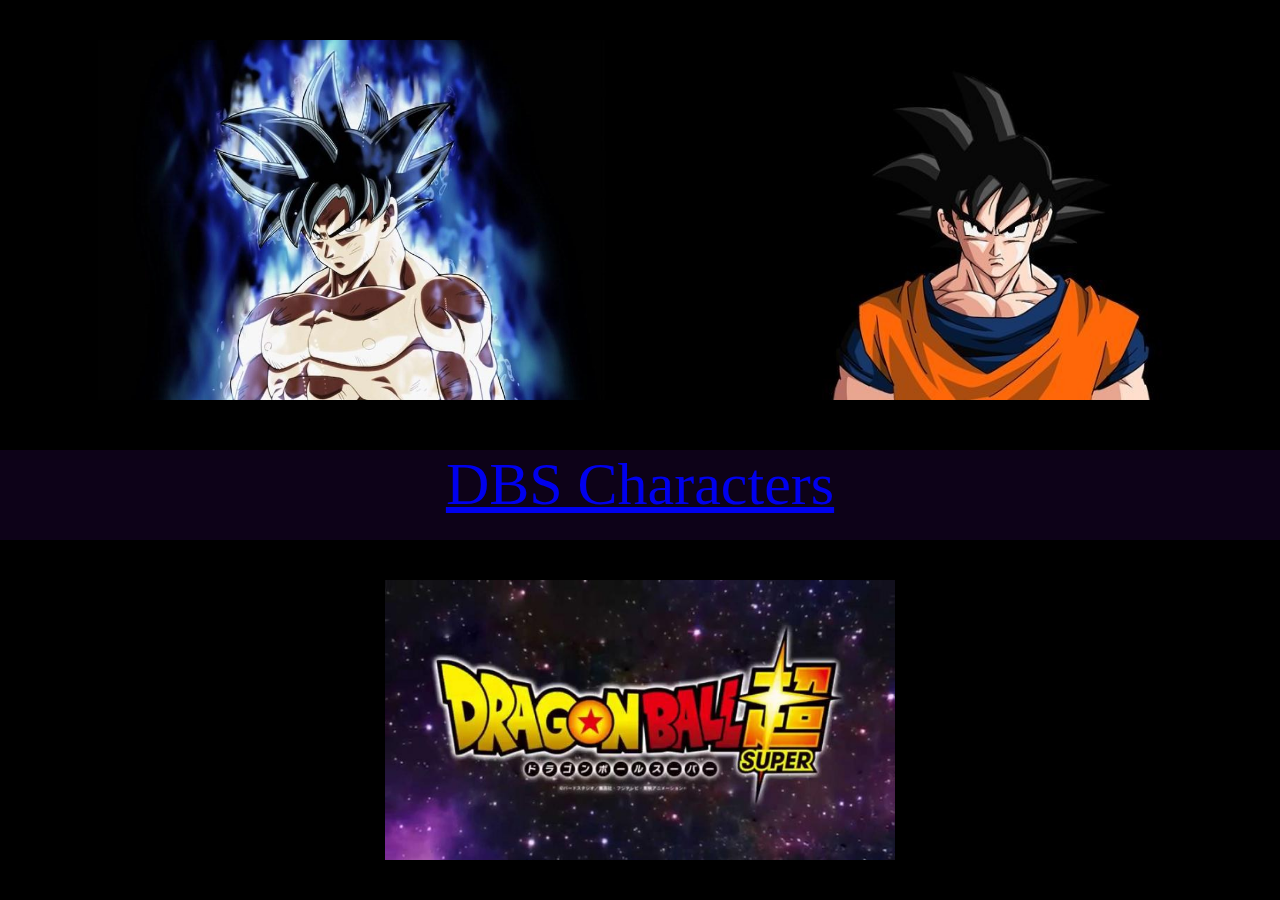
<file: index.html>
<!DOCTYPE html>

<html>
<head>
		<title>Fanpage</title>
		<link rel="stylesheet" href="stylesheet.css">
	</head>
	
	<body>
	<div class="container">
	<div class="green">
	<img src="images/goku.jpg"/>
	</div>
	<div class="purple">
	<img src="images/Gokunormal.jpg" />
	</div>
	</div>
	<div class="red"> 
		<ul>
			<center><li><a href="characters.html"> DBS Characters </a></li></center>
		</ul>
	</div>
	<div class="blue">
	<img src="images/dbslogo.jpg" onclick="play(this)"/>
	<audio src="dbsSound/dbsOpening2.mp3" type="audio/mp3" id="dbs"></audio>
	</div>
	</div>
	
	<script src="characters.js"></script>

	</body>
</file>
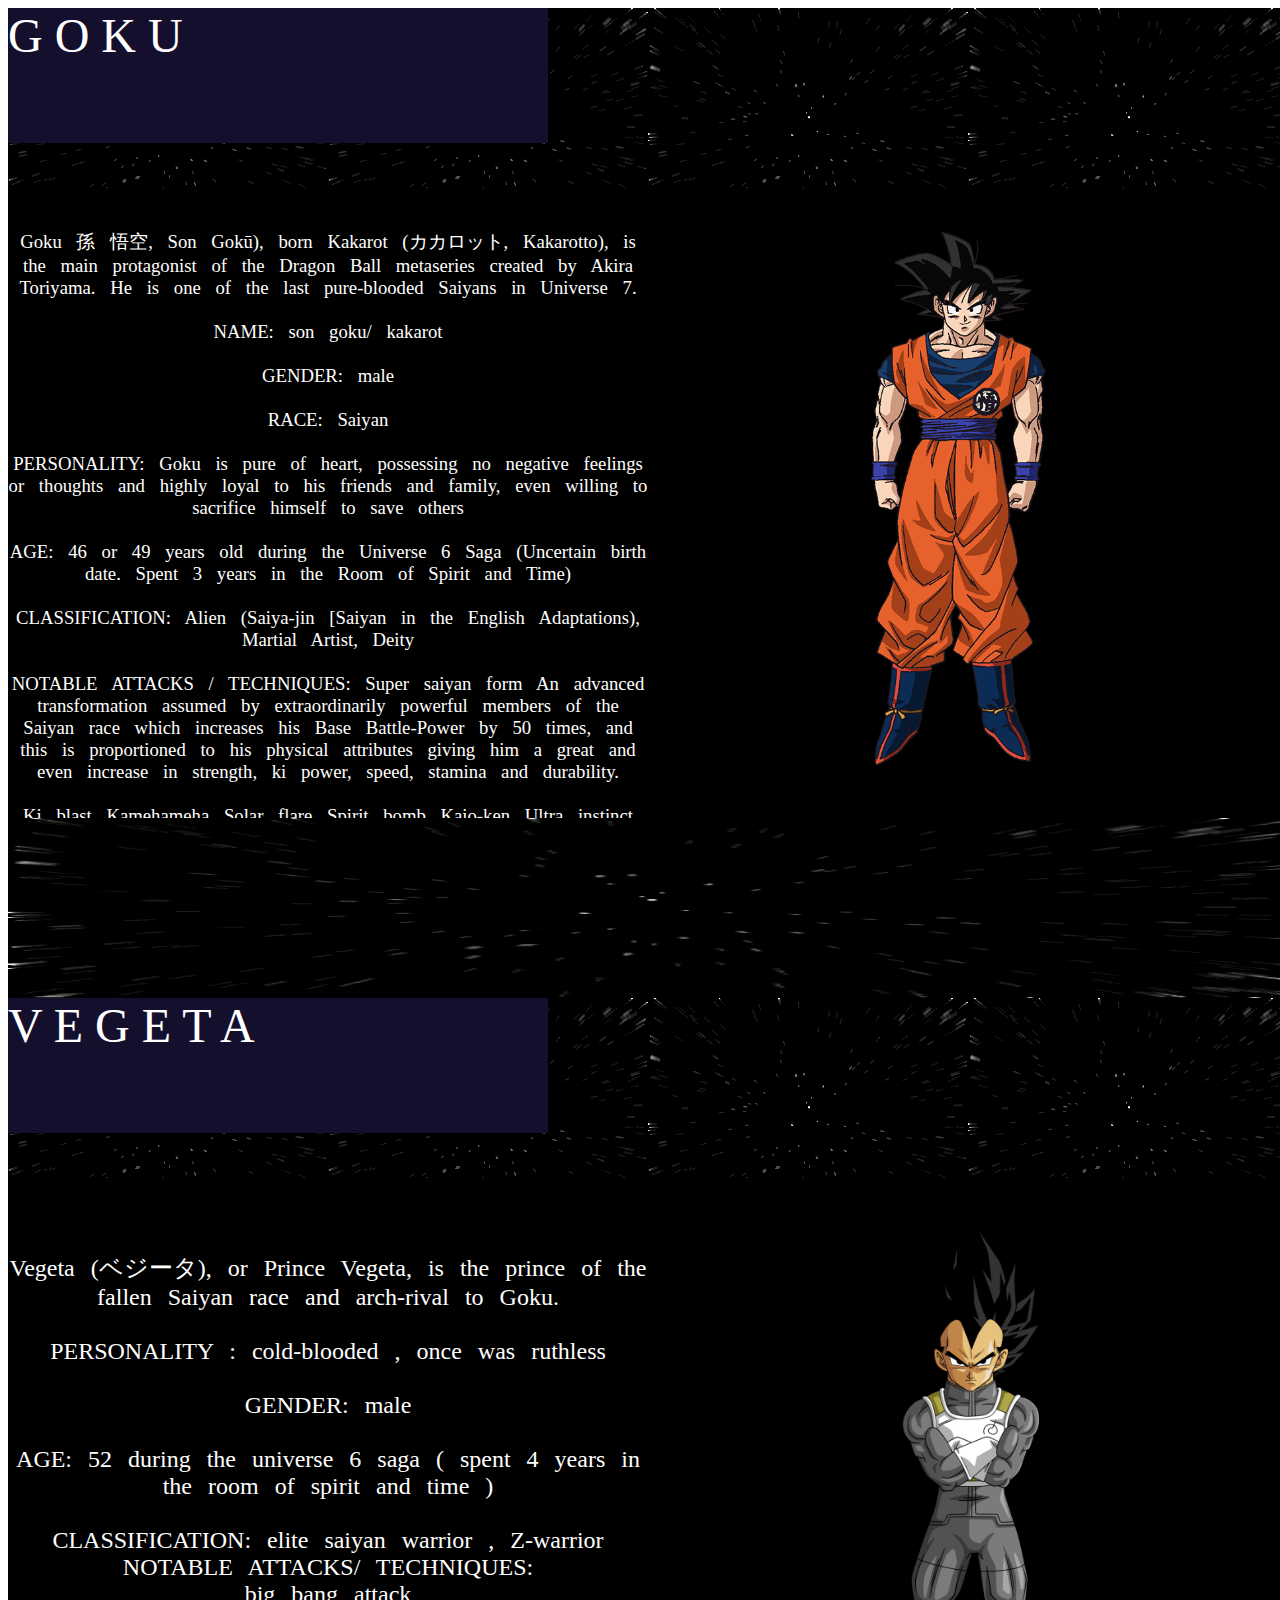
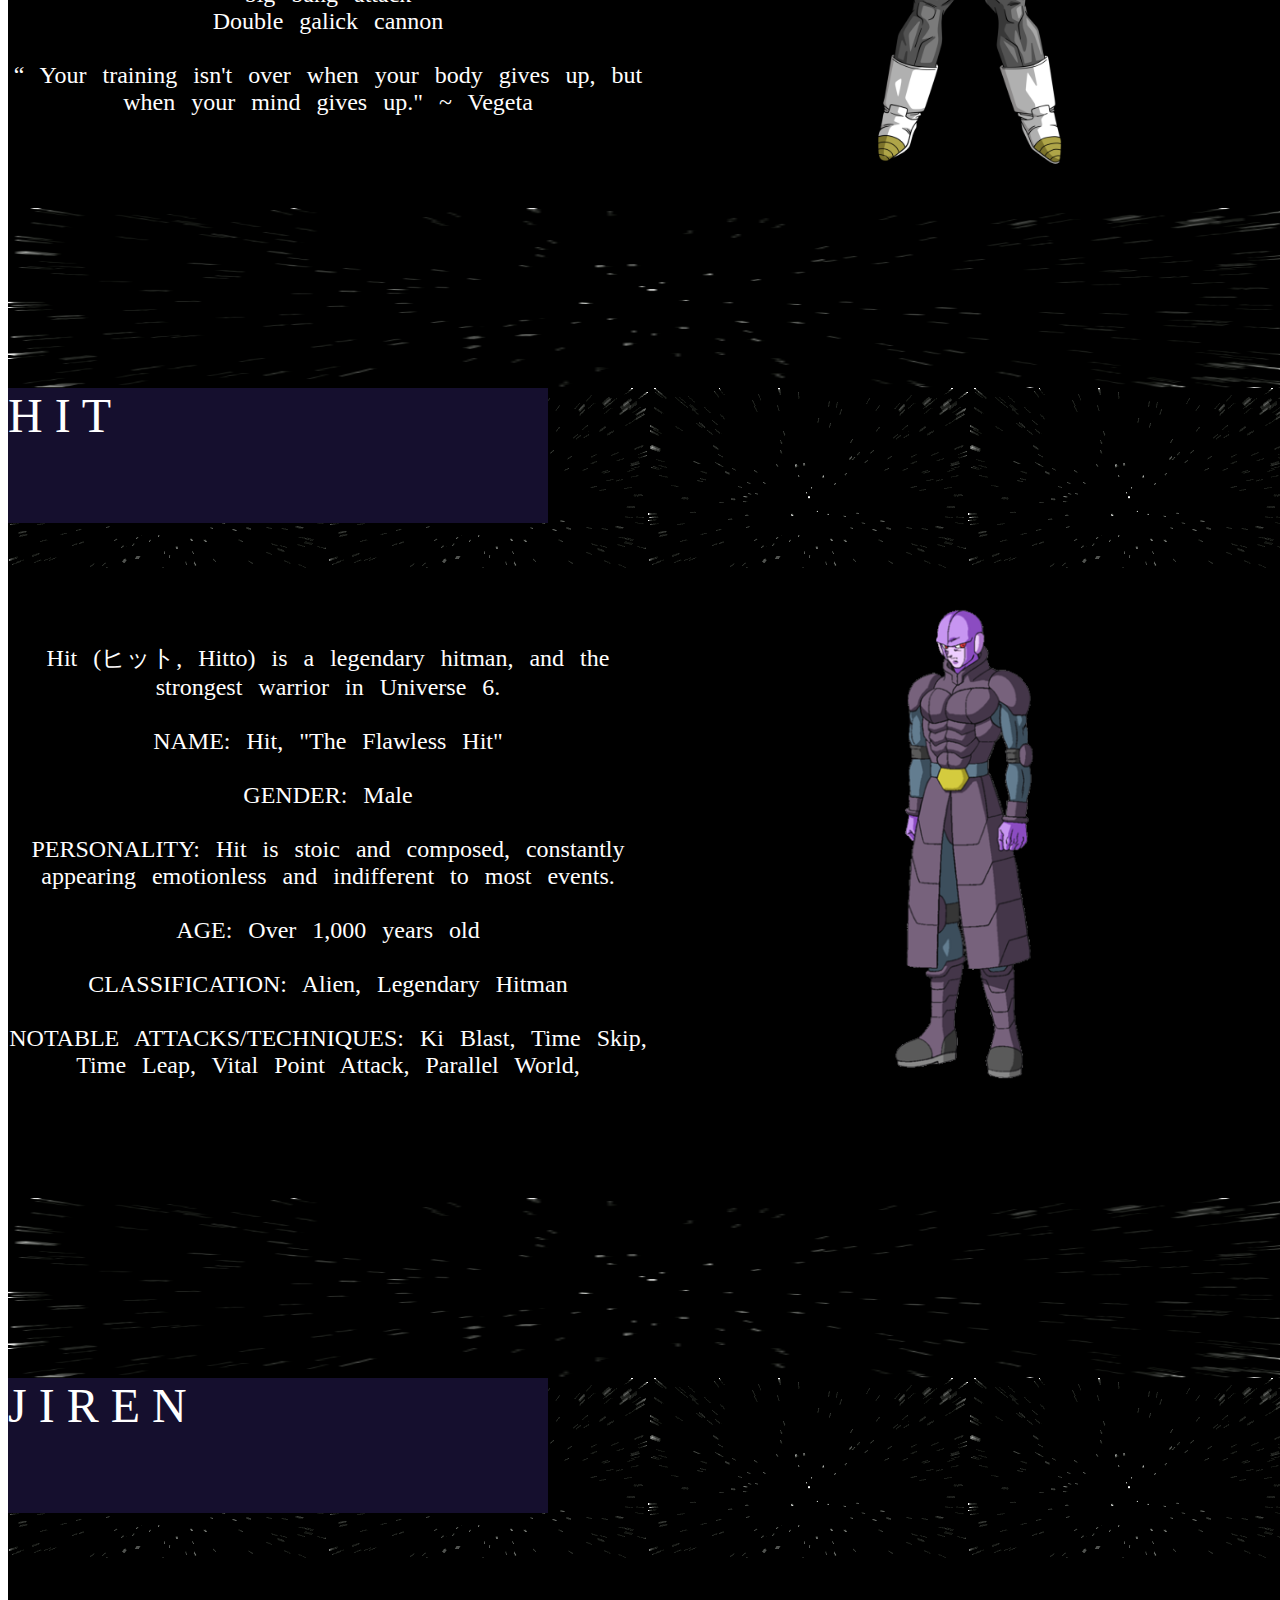
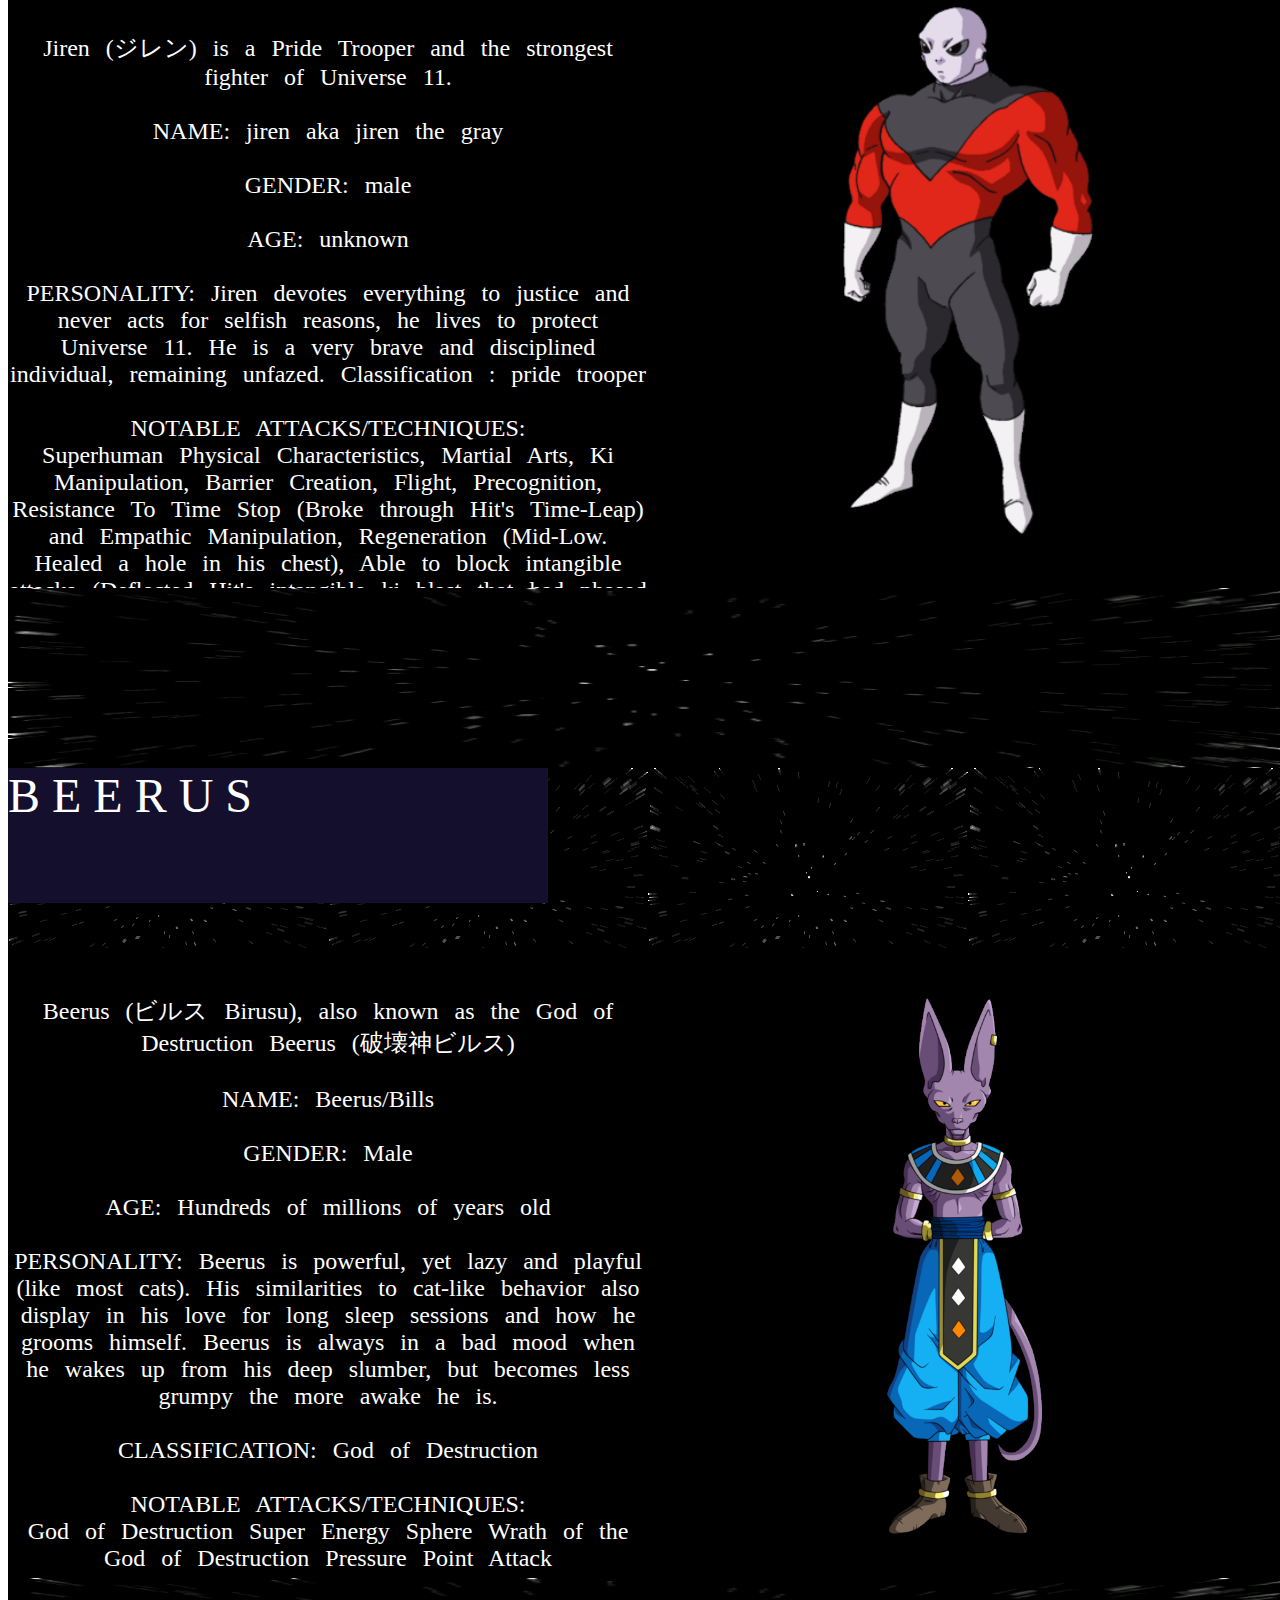
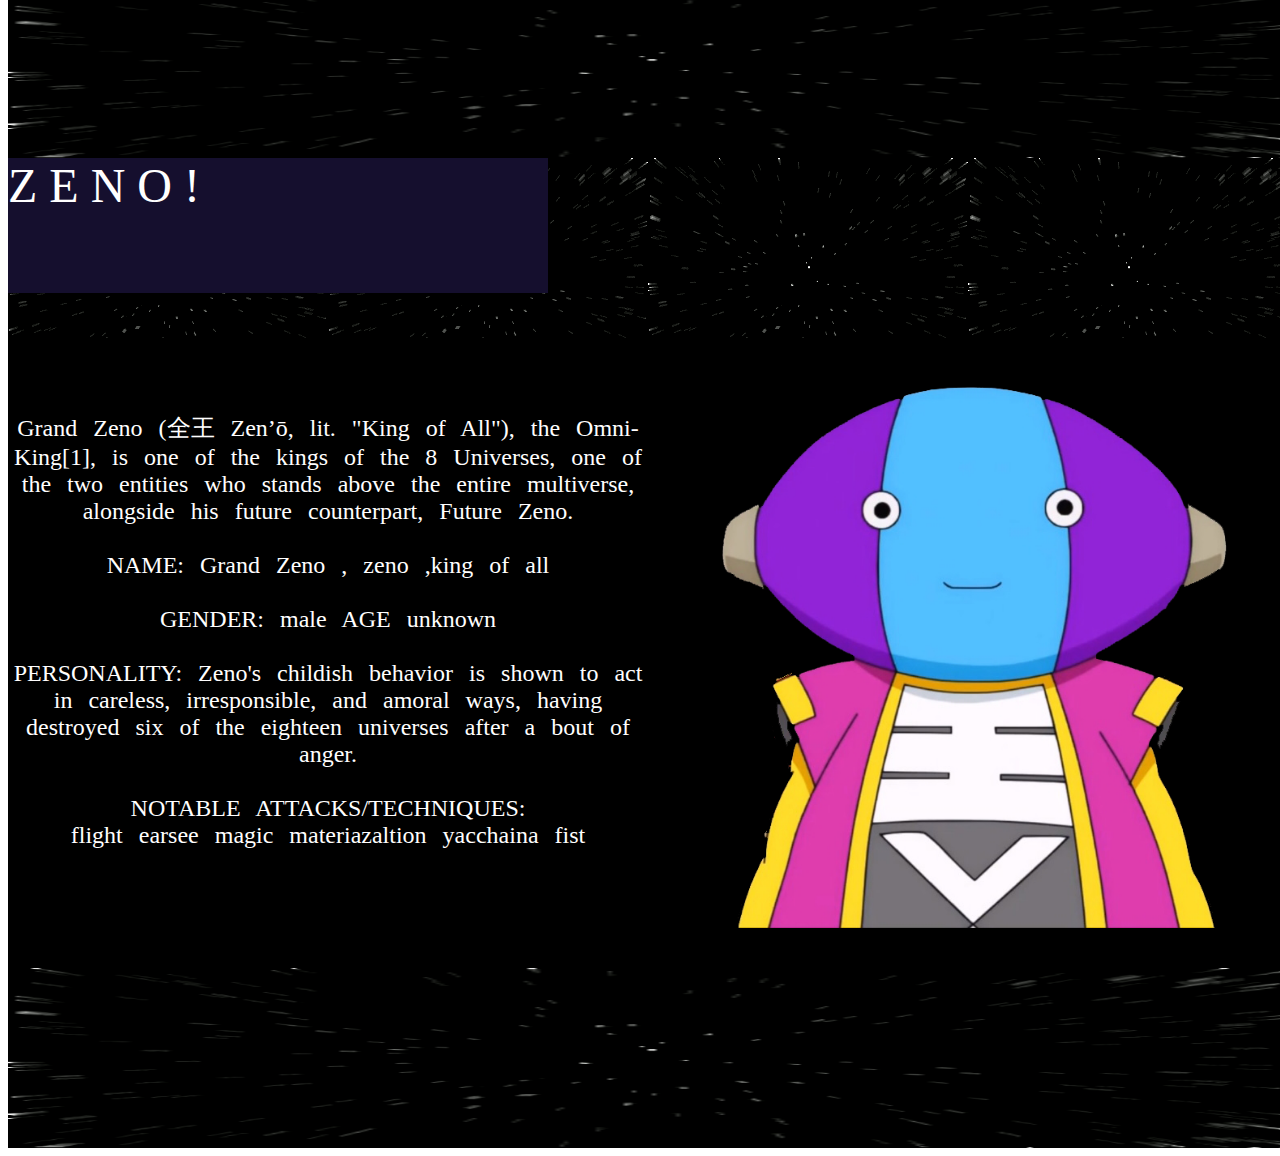
<file: characters.html>
<!DOCTYPE html>

<html>
<head>
	<title>Dragon Ball Characters </title>
	<link rel="stylesheet" href="characters.css">
	
</head>

<body>
	<div class="container">
	<div class="red"> 
		<div class="orange">
		<font size="7" color="white"> G O K U</font> 
		</div>
		<p> 
	</div>
	</div>
	
	<div class="container1">
	<div class="lightgreen">
<h3>
<br>
Goku 孫 悟空, Son Gokū), born Kakarot (カカロット, Kakarotto), is the main protagonist of the Dragon Ball metaseries created by Akira Toriyama. He is one of the last pure-blooded Saiyans in Universe 7.
<br>
<br>
NAME: son goku/ kakarot
<br>
<br>
GENDER: male 
<br>
<br>
RACE: Saiyan 
<br>
<br>
PERSONALITY: Goku is pure of heart, possessing no negative feelings or thoughts and highly loyal to his friends and family, even willing to sacrifice himself to save others 
<br>
<br>
AGE:  46 or 49 years old during the Universe 6 Saga (Uncertain birth date. Spent 3 years in the Room of Spirit and Time)
<br>
<br>
CLASSIFICATION: Alien (Saiya-jin [Saiyan in the English Adaptations), Martial Artist, Deity
<br>
<br>
NOTABLE ATTACKS / TECHNIQUES:
Super saiyan form  An advanced transformation assumed by extraordinarily powerful members of the Saiyan race which increases his Base Battle-Power by 50 times, and this is proportioned to his physical attributes giving him a great and even increase in strength, ki power, speed, stamina and durability. 
<br>
<br>
Ki blast  
Kamehameha 
Solar flare
Spirit bomb 
Kaio-ken 
Ultra instinct 
<br>
<br>
“	Come if you wanna! I'll take you on! Gather the strongest guys you can and come at me! I'll beat every last one of them!	„
~ Goku to all the Gods 
</h3>
	</div>
	<div class="green">
	<img class="regularformgoku" src="images/Goku.png" id="Goku" onclick="changePicture(this)"/>
	</div>
	</div>
	<div class="red2"></div>
	
<!--..-->
	
	<div class="container">
	<div class="red"> 
		<div class="orange">
		<font size="7" color="white"> V E G E T A </font>
		</div>
	</div>
	</div>
	
	<div class="container1">
	<div class="lightgreen">
<h2>
<br>
<br>
	Vegeta (ベジータ), or Prince Vegeta, is the prince of the fallen Saiyan race and arch-rival to Goku. 
<br>
<br>
PERSONALITY : cold-blooded , once was ruthless 
<br>
<br>
GENDER: male 
<br>
<br>
AGE: 52 during the universe 6 saga ( spent 4 years in the room of spirit and time )
<br>
<br>
CLASSIFICATION: elite saiyan warrior , Z-warrior 
<br>
NOTABLE ATTACKS/ TECHNIQUES: 
<br>
big bang attack 
<br>
Double galick cannon
<br>
<br>
“	Your training isn't over when your body gives up, but when your mind gives up."
~ Vegeta	
</h2>
	</div>
	<div class="green">
	<img class="regularformgoku" src="images/Vegeta.png" id="Vegeta" onclick="changePicture1(this)"/>
	</div>
	</div>
	<div class="red2"></div>
	
<!--..-->
	
	<div class="container">
	<div class="red"> 
		<div class="orange">
		<font size="7" color="white"> H I T </font> 
		</div>
	</div>
	</div>
	
	<div class="container1">
	<div class="lightgreen">
	<h2>
		<br>
		<br>
		Hit (ヒット, Hitto) is a legendary hitman, and the strongest warrior in Universe 6.
		<br>
		<br>
		NAME: Hit, "The Flawless Hit"
		<br>
		<br>
		GENDER: Male
		<br>
		<br>
		PERSONALITY: Hit is stoic and composed, constantly appearing emotionless and indifferent to most events.
		<br>
		<br>
		AGE: Over 1,000 years old
		<br>
		<br>
		CLASSIFICATION: Alien, Legendary Hitman
		<br>
		<br>
		NOTABLE ATTACKS/TECHNIQUES: 
		Ki Blast, 
		Time Skip, 
		Time Leap, 
		Vital Point Attack, 
		Parallel World, 
	</h2>
	</div>
	<div class="green">
	<center><img class="regularformgoku" src="images/Hit.png" id="Hit" onclick="changePicture2(this)"/>>
	</div>
	</div>
	<div class="red2"></div>
	
<!--..-->

<div class="container">
	<div class="red"> 
		<div class="orange">
		<font size="7" color="white"> J I R E N </font> 
		</div>
	</div>
	</div>
	
	<div class="container1">
	<div class="lightgreen">
<h2>
<br>
<br>
	Jiren (ジレン) is a Pride Trooper and the strongest fighter of Universe 11.
<br>
<br>
NAME: jiren aka jiren the gray 
<br>
<br>
GENDER: male 
<br>
<br>
AGE: unknown 
<br>
<br>
PERSONALITY: Jiren devotes everything to justice and never acts for selfish reasons, he lives to protect Universe 11. He is a very brave and disciplined individual, remaining unfazed.
Classification : pride trooper 
<br>
<br>
NOTABLE ATTACKS/TECHNIQUES:  
<br>
Superhuman Physical Characteristics, 
Martial Arts, Ki Manipulation, Barrier Creation,
 Flight, Precognition, Resistance To Time Stop (Broke through Hit's Time-Leap) and
 Empathic Manipulation, Regeneration (Mid-Low. Healed a hole in his chest), 
 Able to block intangible attacks (Deflected Hit's intangible ki blast that had phased through other objects
</h2>
	</div>
	<div class="green">
	<img class="regularformgoku" src="images/Jiren.png" id="Jiren" onclick="changePicture3(this)"/>
	</div>
	</div>
	<div class="red2"></div>

<!--..-->

<div class="container">
	<div class="red"> 
		<div class="orange">
		<font size="7" color="white"> B E E R U S </font> 
		</div>
	</div>
	</div>
	
	<div class="container1">
	<div class="lightgreen">
	<h2>
	<br>
	Beerus (ビルス Birusu), also known as the God of Destruction Beerus (破壊神ビルス)
	<br>
	<br>
	NAME: Beerus/Bills
	<br>
	<br>
	GENDER: Male
	<br>
	<br>
	AGE: Hundreds of millions of years old
	<br>
	<br>
	PERSONALITY: Beerus is powerful, yet lazy and playful (like most cats). His similarities to cat-like behavior also display in his love for long sleep sessions and how he grooms himself. Beerus is always in a bad mood when he wakes up from his deep slumber, but becomes less grumpy the more awake he is.
	<br>
	<br>
	CLASSIFICATION: God of Destruction
	<br>
	<br>
	NOTABLE ATTACKS/TECHNIQUES: 
	<br>
	God of Destruction Super Energy Sphere 
Wrath of the God of Destruction 
Pressure Point Attack
<br>
<br>
<br>
 "Before any creation must come destruction!"
~ Beerus
	</h2>
	</div>
	<div class="green">
	<img class="regularformgoku" src="images/Beerus.png"id="Beerus" onclick="changePicture4(this)"/>
	</div>
	</div>
	<div class="red2"></div>

<!--..-->

<div class="container">
	<div class="red"> 
		<div class="orange">
		<font size="7" color="white"> Z E N O ! </font> 
		</div>
	</div>
	</div>
	
	<div class="container1">
	<div class="lightgreen">
	<h2>
			<br>
			<br>
			Grand Zeno (全王 Zen’ō, lit. "King of All"), the Omni-King[1], is one of the kings of the 8 Universes, one of the two entities who stands above the entire multiverse, alongside his future counterpart, Future Zeno.
			<br>
			<br>
			NAME: Grand Zeno , zeno ,king of all 
			<br>
			<br>
			GENDER: male
			
			AGE unknown 
			<br>
			<br>
			PERSONALITY: Zeno's childish behavior is shown to act in careless, irresponsible, and amoral ways, having destroyed six of the eighteen universes after a bout of anger.
			<br>
			<br>
			NOTABLE ATTACKS/TECHNIQUES: 
			<br>
			flight
			earsee 
			magic materiazaltion 
			yacchaina fist
	</h2>
	</div>
	<div class="green">
	<img class="regularformgoku" src="images/Zeno.png" id="Zeno" onclick="changePicture5(this)"/>
	</div>
	</div>
	<div class="red2"></div>
	
	<script src="characters.js"></script>
	
</body>
</file>
<file: stylesheet.css>
.container { 
	background-color:#000000;
	height: 50vh;
	width: 100vw;
	display: flex;
	flex-wrap: wrap;
}

.red {
	background-color: #0D0218;
	height: 10vh;
	width: 100vw;
}

.blue {
	background-color: #000000;
	height: 40vh;
	width: 100vw;
	display: flex;
	justify-content: center;
    cursor: pointer;
}

.green {
	height: 50vh;
	width: 55vw;
	display: flex;
	justify-content: center;
}

.purple {
	height: 50vh;
	width: 45vw;
	display: flex;
	justify-content: center;
}

* {
	margin:0px;
	padding: 0px;
}

img {
	max-width: 80%;
	max-height: 80%;
	opacity: 1.0;
	transition: .3s ease-in-out;
	margin: 40px auto;
}

#nav {
	background: #bfbfbf;
	width: 100vw;
	height: 10vh;
	inline-height: 30px;
	color: white;
	font-family: "Lobster", cursive;
	opacity: 0.7;
	alpha: filter (opacity=70);
}

#nav {
text-align:center;
} 

body {
	font-size: 60px;
}

@media screen and (max-width:800px){
	
	.purple{
		height: 0vh;
		width: 0vw;
	} 
	
	.green{
		height: 50vh;
		width: 100vw;
		display: flex;
	flex-wrap: wrap;
	} 

	.red {
		height: 15vw;
		width: 100vw;
	}
</file>
<file: characters.css>
.container { 
	height:20vh;
	width:100vw;
}

.container1 {
	height: 70vh;
	width: 100vw;
	display: flex;
	flex-wrap: wrap;	
	background-color: #000000;
}

.green {
	background-repeat: no-repeat;
	height:70vh;
	width:50vw;
	display: flex;
	justify-content: center;
}

.Goku{
	width: 100%;
	height: 100%;
	background-color: "000000";
}

.lightgreen{
	background-color:#000000;
	height:70vh;
	width:50vw;
}


.red{
    background-image: url("images/stars2.gif");
	height:20vh;
	width:100vw;
}

.orange{
	background-color:#150F2E;
	height:15vh;
	width:60vh;
}


.red2{
	content: url("images/stars2.gif");
	height:20vh;
	width:100vw;
} 

img:hover {
    cursor: pointer;
}

img:active {
	transform: scale(0.98, 0.98);
}

img {
	transition: .5s ease-in-out;
	max-width: 90%;
	max-height: 90%;
	opacity: 1.0;
	transition: .3s ease-in-out;
	margin: 40px auto;
}

  h2 {
	 font-weight: 500;
	 text-align: center;
	 font-style: Georgia;
	 word-spacing: 10px;
	 color: #FFFEFE;
}

  h3 {
	 font-weight: 500;
	 text-align: center;
	 font-style: Georgia;
	 word-spacing: 10px;
	 color: #FFFEFE;
}

.power-up {
	content:url(images/GokuUltra_Instinct.gif);
	height:60vh;
	width:50vw;
}	

.power-up1 {
	content:url(images/vegetasuper.gif);
	height:60vh;
	width:50vw;
}	

.power-up2 {
	content:url(images/Hit2.gif);
	height:60vh;
	width:50vw;
}	

.power-up3 {
	content:url(images/jiren2.gif);
	height:60vh;
	width:50vw;
}	

.power-up4 {
	content:url(images/Beerus2.gif);
	height:60vh;
	width:50vw;
}	

.power-up5 {
	content:url(images/Zeno2.gif);
	height:60vh;
	width:50vw;
}	


@media screen and (max-width:800px){
.container {
	height: 10vh;
	width: 100vw;
}

.container1 {
	height: 130vh;
	width: 100vw;
	display: flex;
	flex-wrap: wrap;	
	background-color: #000000;
}

.green {
	height: 50vh;
	width: 100vw
}

.lightgreen {
	height: 80vh;
	width: 100vw;
}

.red2 {
	height: 10vh;
	width: 100vw;
}
</file>
